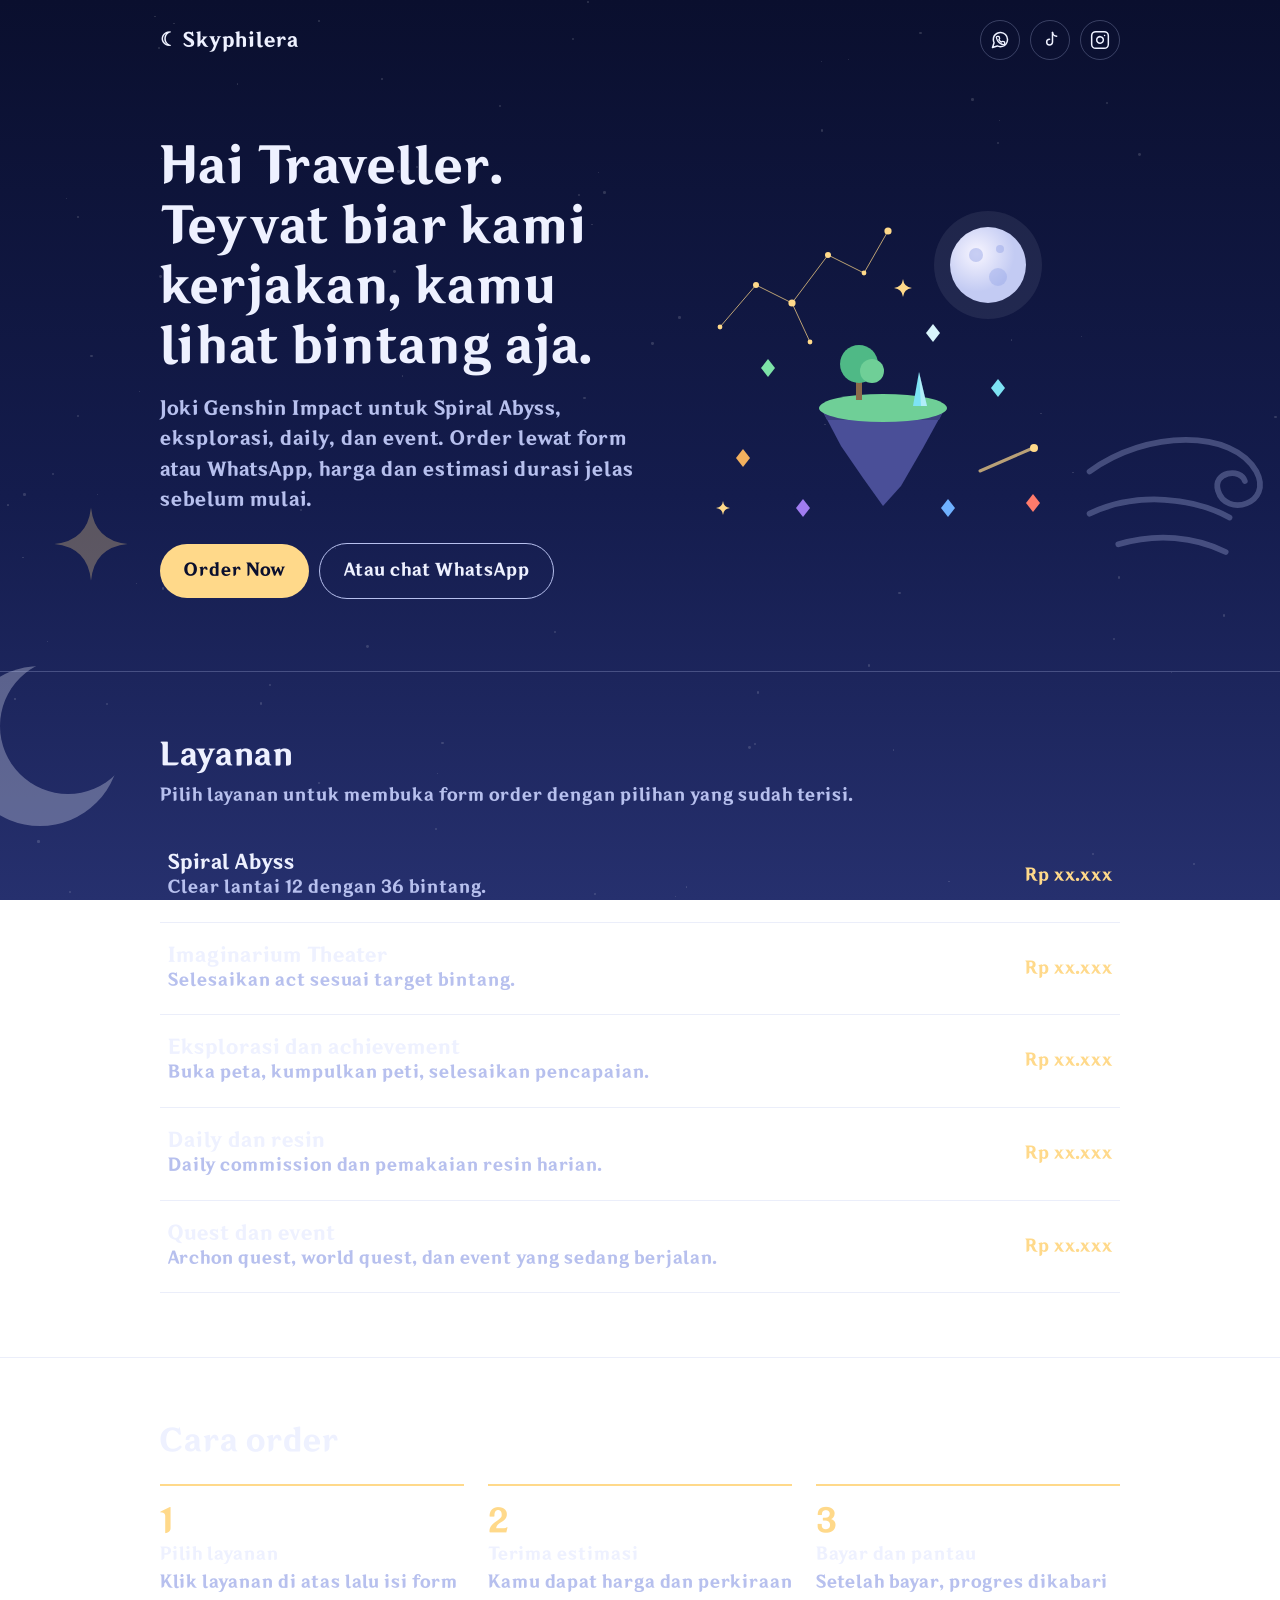
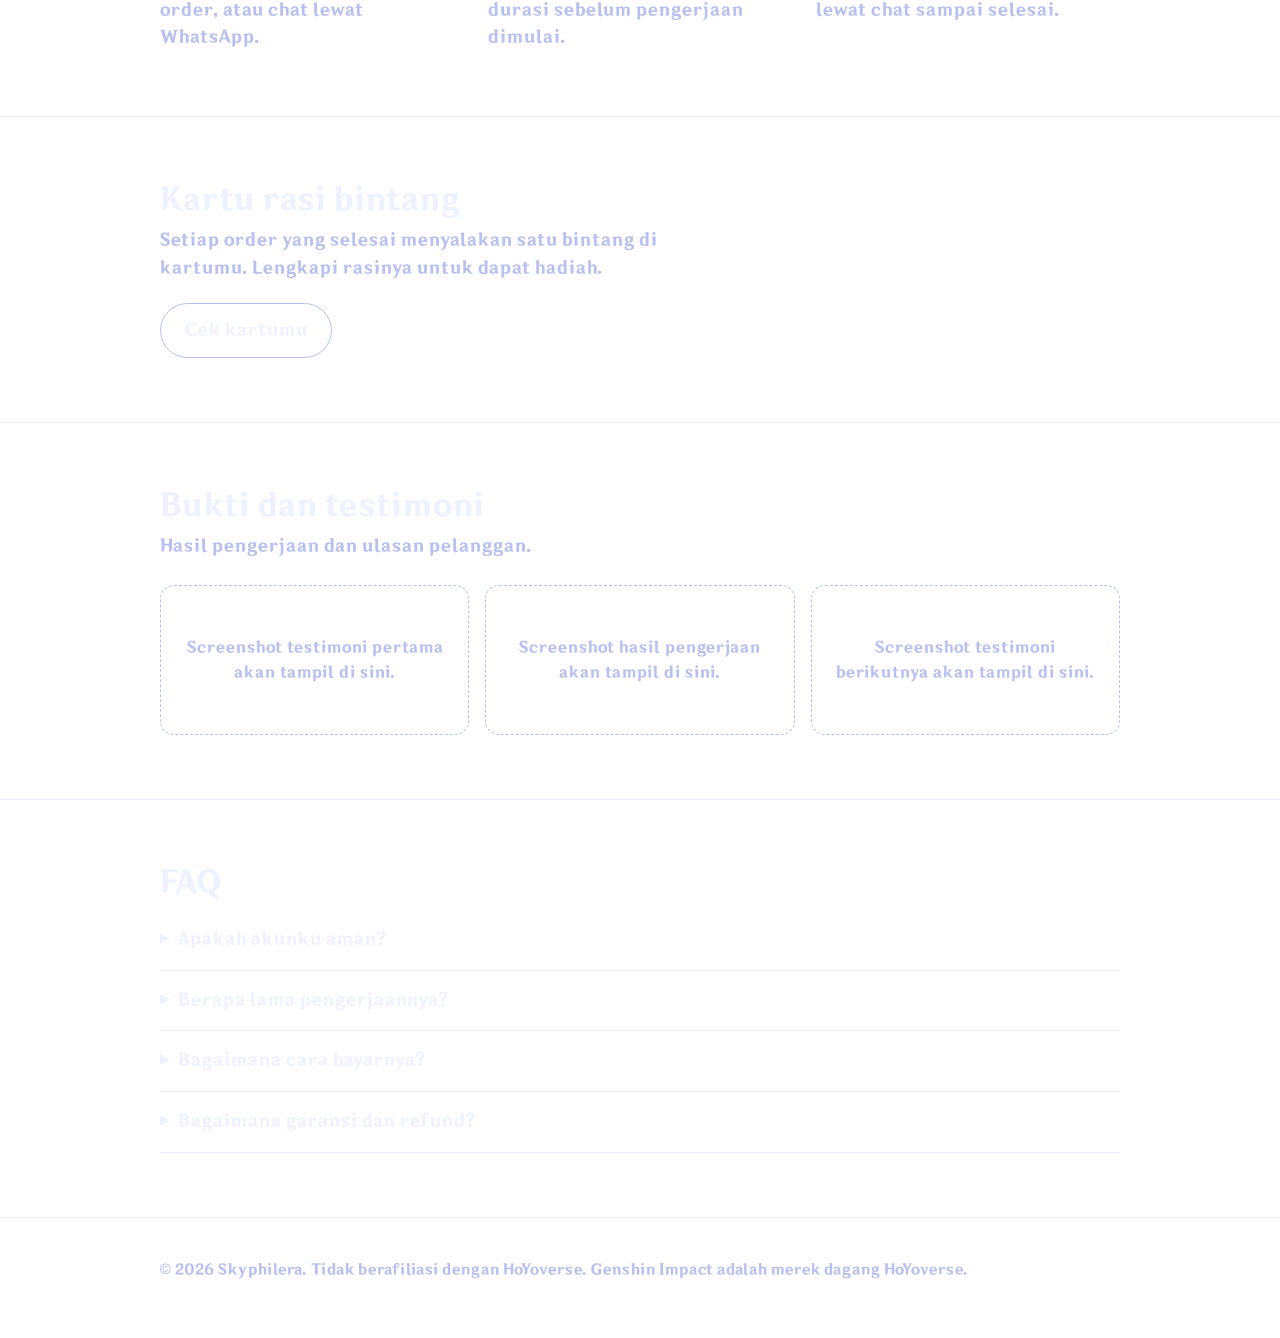
<file: index.html>
<!DOCTYPE html>
<html lang="id">
<head>
<meta charset="UTF-8">
<meta name="viewport" content="width=device-width, initial-scale=1.0">
<title>Skyphilera</title>
<meta name="description" content="Joki Genshin Impact: Spiral Abyss, eksplorasi, daily, dan event. Order lewat WhatsApp.">
<link rel="preconnect" href="https://fonts.googleapis.com">
<link rel="preconnect" href="https://fonts.gstatic.com" crossorigin>
<link href="https://fonts.googleapis.com/css2?family=Cinzel:wght@500;700&family=Quattrocento+Sans:wght@400;700&display=swap" rel="stylesheet">
<link rel="stylesheet" href="style.css">
</head>
<body>
<div id="stars" aria-hidden="true"></div>

<header>
  <div class="wrap">
    <a class="brand" href="#">☾ Skyphilera</a>
    <div id="social" class="social"></div>
  </div>
</header>

<main>
  <div class="wrap hero">
    <div>
      <h1>Hai Traveller. Teyvat biar kami kerjakan, kamu lihat bintang aja.</h1>
      <p class="lead">Joki Genshin Impact untuk Spiral Abyss, eksplorasi, daily, dan event. Order lewat form atau WhatsApp, harga dan estimasi durasi jelas sebelum mulai.</p>
      <a class="btn" href="order.html">Order Now</a><a class="btn ghost wa" href="#">Atau chat WhatsApp</a>
    </div>
    <div class="sky" aria-hidden="true">
      <svg viewBox="0 0 360 320">
        <defs><radialGradient id="mg" cx=".35" cy=".35"><stop offset="0" stop-color="#f7f5ff"/><stop offset="1" stop-color="#c3cbf3"/></radialGradient></defs>
        <g transform="translate(10 10) scale(.6)">
          <line x1="20" y1="190" x2="80" y2="120"/><line x1="80" y1="120" x2="140" y2="150"/>
          <line x1="140" y1="150" x2="200" y2="70"/><line x1="200" y1="70" x2="260" y2="100"/>
          <line x1="260" y1="100" x2="300" y2="30"/><line x1="140" y1="150" x2="170" y2="215"/>
          <circle class="st" cx="20" cy="190" r="4"/><circle class="st" cx="80" cy="120" r="5"/><circle class="st" cx="140" cy="150" r="6"/>
          <circle class="st" cx="200" cy="70" r="5"/><circle class="st" cx="260" cy="100" r="4"/><circle class="st" cx="300" cy="30" r="6"/><circle class="st" cx="170" cy="215" r="4"/>
        </g>
        <circle cx="290" cy="62" r="54" fill="#eef1ff" opacity=".08"/>
        <circle cx="290" cy="62" r="38" fill="url(#mg)"/>
        <circle cx="278" cy="52" r="7" fill="#9aa8e8" opacity=".5"/><circle cx="300" cy="74" r="9" fill="#9aa8e8" opacity=".45"/><circle cx="302" cy="46" r="4" fill="#9aa8e8" opacity=".5"/>
        <path d="M335 245L282 268" stroke="#ffd98a" stroke-width="3" stroke-linecap="round" opacity=".7"/><circle cx="336" cy="245" r="4" fill="#ffd98a"/>
        <g class="sat"><path transform="translate(70 165)" d="M0-9L7 0 0 9-7 0Z" fill="#7de3a8"/><path transform="translate(300 185)" d="M0-9L7 0 0 9-7 0Z" fill="#7de3f4"/><path transform="translate(45 255)" d="M0-9L7 0 0 9-7 0Z" fill="#f2b05e"/><path transform="translate(105 305)" d="M0-9L7 0 0 9-7 0Z" fill="#a07cf0"/><path transform="translate(250 305)" d="M0-9L7 0 0 9-7 0Z" fill="#6fb1ff"/><path transform="translate(335 300)" d="M0-9L7 0 0 9-7 0Z" fill="#ff7b6b"/><path transform="translate(235 130)" d="M0-9L7 0 0 9-7 0Z" fill="#d8f4fb"/></g>
        <g transform="translate(185 205)"><g class="astro">
          <path d="M-62 0H62L40 40 18 78 0 98-20 70-42 38Z" fill="#4a4f98"/>
          <path d="M-62 0H62L56 12H-56Z" fill="#3c4180"/>
          <ellipse cx="0" cy="0" rx="64" ry="14" fill="#6fcf97"/>
          <rect x="-27" y="-34" width="6" height="26" fill="#8b6b4a"/>
          <circle cx="-24" cy="-44" r="19" fill="#4fb986"/><circle cx="-11" cy="-37" r="12" fill="#6fcf97"/>
          <path d="M30-2 36-36 44-2Z" fill="#7de3f4"/><path d="M36-36 44-2H38Z" fill="#fff" opacity=".4"/>
        </g></g>
        <g fill="#ffd98a"><path transform="translate(205 85) scale(.9)" d="M0-10Q1-1 10 0Q1 1 0 10Q-1 1-10 0Q-1-1 0-10Z"/><path transform="translate(25 305) scale(.7)" d="M0-10Q1-1 10 0Q1 1 0 10Q-1 1-10 0Q-1-1 0-10Z"/></g>
      </svg>
    </div>
  </div>

  <section class="block" id="layanan">
    <div class="wrap">
      <h2>Layanan</h2>
      <p class="muted">Pilih layanan untuk membuka form order dengan pilihan yang sudah terisi.</p>
      <!-- GANTI harga "Rp xx.xxx" sesuai pricelist-mu -->
      <div style="margin-top:20px">
        <a class="row" href="order.html?svc=Spiral%20Abyss"><span><span class="svc-name">Spiral Abyss</span><span class="muted">Clear lantai 12 dengan 36 bintang.</span></span><span class="price">Rp xx.xxx</span></a>
        <a class="row" href="order.html?svc=Imaginarium%20Theater"><span><span class="svc-name">Imaginarium Theater</span><span class="muted">Selesaikan act sesuai target bintang.</span></span><span class="price">Rp xx.xxx</span></a>
        <a class="row" href="order.html?svc=Eksplorasi%20dan%20achievement"><span><span class="svc-name">Eksplorasi dan achievement</span><span class="muted">Buka peta, kumpulkan peti, selesaikan pencapaian.</span></span><span class="price">Rp xx.xxx</span></a>
        <a class="row" href="order.html?svc=Daily%20dan%20resin"><span><span class="svc-name">Daily dan resin</span><span class="muted">Daily commission dan pemakaian resin harian.</span></span><span class="price">Rp xx.xxx</span></a>
        <a class="row" href="order.html?svc=Quest%20dan%20event"><span><span class="svc-name">Quest dan event</span><span class="muted">Archon quest, world quest, dan event yang sedang berjalan.</span></span><span class="price">Rp xx.xxx</span></a>
      </div>
    </div>
  </section>

  <section class="block" id="cara">
    <div class="wrap">
      <h2>Cara order</h2>
      <ol class="steps">
        <li><strong>Pilih layanan</strong><br><span class="muted">Klik layanan di atas lalu isi form order, atau chat lewat WhatsApp.</span></li>
        <li><strong>Terima estimasi</strong><br><span class="muted">Kamu dapat harga dan perkiraan durasi sebelum pengerjaan dimulai.</span></li>
        <li><strong>Bayar dan pantau</strong><br><span class="muted">Setelah bayar, progres dikabari lewat chat sampai selesai.</span></li>
      </ol>
    </div>
  </section>

  <section class="block" id="kartu">
    <div class="wrap">
      <h2>Kartu rasi bintang</h2>
      <p class="muted" style="max-width:34rem;margin-bottom:20px">Setiap order yang selesai menyalakan satu bintang di kartumu. Lengkapi rasinya untuk dapat hadiah.</p>
      <a class="btn ghost" href="kartu.html">Cek kartumu</a>
    </div>
  </section>

  <section class="block" id="testimoni">
    <div class="wrap">
      <h2>Bukti dan testimoni</h2>
      <p class="muted">Hasil pengerjaan dan ulasan pelanggan.</p>
      <!-- GANTI kotak di bawah dengan <img src="nama-file.jpg" alt="..."> saat screenshot sudah ada -->
      <div class="proof">
        <div>Screenshot testimoni pertama akan tampil di sini.</div>
        <div>Screenshot hasil pengerjaan akan tampil di sini.</div>
        <div>Screenshot testimoni berikutnya akan tampil di sini.</div>
      </div>
    </div>
  </section>

  <section class="block" id="faq">
    <div class="wrap">
      <h2>FAQ</h2>
      <details><summary>Apakah akunku aman?</summary><p>Joki dengan login akun melanggar aturan HoYoverse, jadi selalu ada risiko sanksi pada akun. Risiko itu tidak bisa dijamin nol. Pertimbangkan dulu sebelum order, dan tanyakan detailnya lewat chat.</p></details>
      <details><summary>Berapa lama pengerjaannya?</summary><p>Tergantung layanan dan kondisi akunmu. Estimasi durasi diberikan sebelum pengerjaan dimulai.</p></details>
      <details><summary>Bagaimana cara bayarnya?</summary><p>Metode pembayaran diinfokan lewat WhatsApp setelah kamu menyetujui harga.</p></details>
      <details><summary>Bagaimana garansi dan refund?</summary><p>Kebijakan garansi dan refund dijelaskan sebelum kamu bayar.</p></details>
    </div>
  </section>
</main>

<footer>
  <div class="wrap">
    <p>© 2026 Skyphilera. Tidak berafiliasi dengan HoYoverse. Genshin Impact adalah merek dagang HoYoverse.</p>
  </div>
</footer>

<script src="config.js"></script>
<script src="site.js"></script>
</body>
</html>
</file>
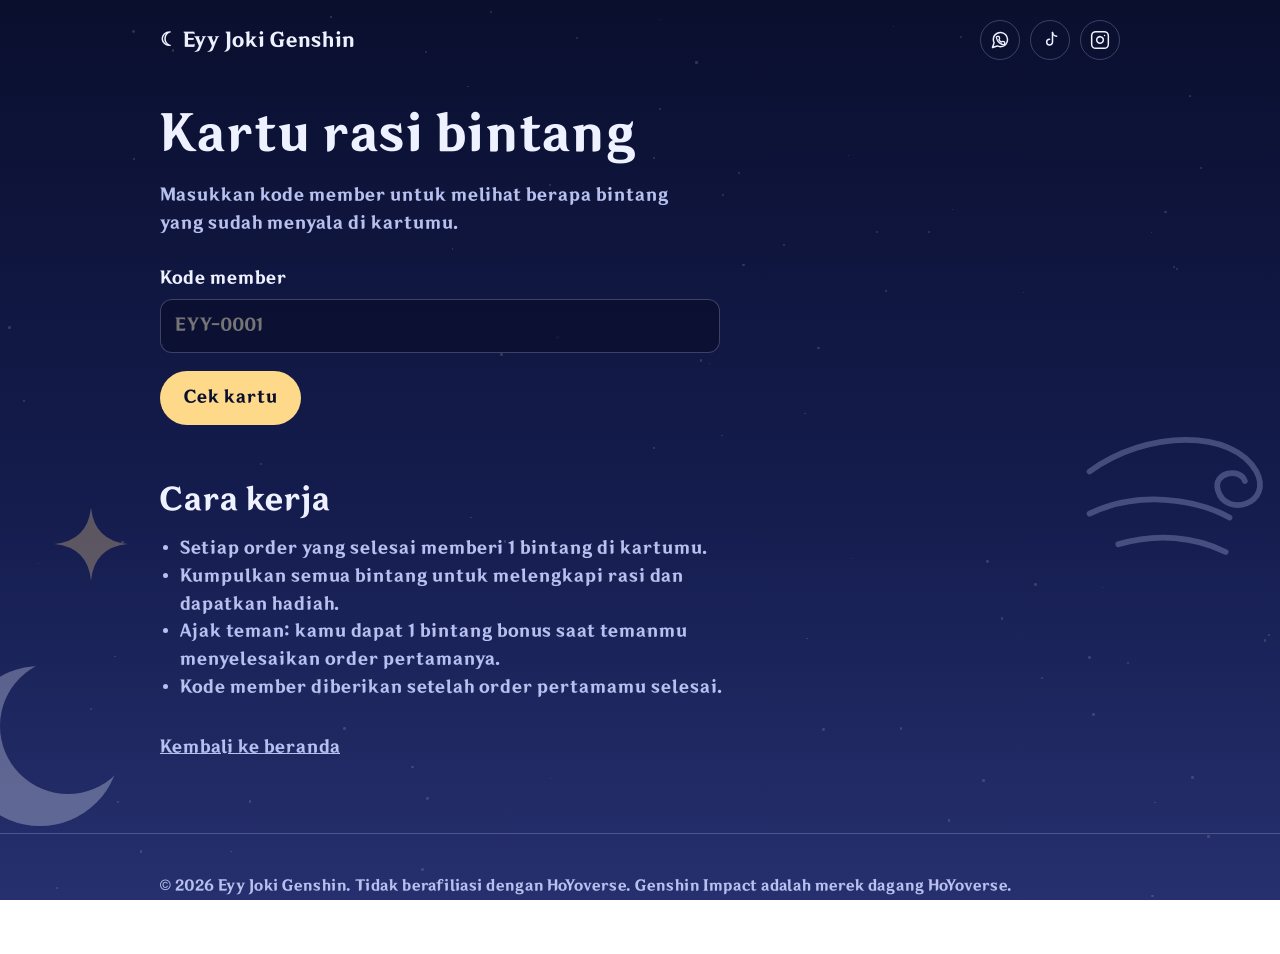
<file: kartu.html>
<!DOCTYPE html>
<html lang="id">
<head>
<meta charset="UTF-8">
<meta name="viewport" content="width=device-width, initial-scale=1.0">
<title>Kartu Rasi Bintang - Eyy Joki Genshin</title>
<meta name="description" content="Cek kartu rasi bintang dan hadiah loyalitasmu di Eyy Joki Genshin.">
<link rel="preconnect" href="https://fonts.googleapis.com">
<link rel="preconnect" href="https://fonts.gstatic.com" crossorigin>
<link href="https://fonts.googleapis.com/css2?family=Cinzel:wght@500;700&family=Quattrocento+Sans:wght@400;700" rel="stylesheet">
<link rel="stylesheet" href="style.css">
<style>
.lookup .btn{justify-self:start}
.cardbox{margin-top:24px;max-width:560px;padding:22px;border:1px solid #4a56a8;border-radius:20px;background:radial-gradient(circle at 90% 0%,rgba(124,92,214,.35),transparent 55%),linear-gradient(160deg,#1b2559,#12194a);box-shadow:0 12px 40px rgba(5,8,30,.5)}
.cardbox .ch{display:flex;justify-content:space-between;align-items:center;gap:12px}
.cardbox .ch h2{margin:0}
.code{padding:4px 12px;border:1px solid rgba(255,217,138,.5);border-radius:999px;color:#ffd98a;font-weight:700;letter-spacing:.04em;font-size:.95rem}
.cardbox svg{display:block;width:100%;height:auto;margin:14px 0 8px}
.cl.on{stroke-dasharray:140;stroke-dashoffset:140;animation:draw 1s ease forwards}
@keyframes draw{to{stroke-dashoffset:0}}
.cs{transform-box:fill-box;transform-origin:center;animation:pop .6s ease both}
@keyframes pop{from{opacity:0;transform:scale(.2)}to{opacity:1;transform:scale(1)}}
.status-text{margin:0;font-weight:700;font-size:1.1rem}
.rew{list-style:none;padding:0;margin:16px 0 0}
.rew li{display:flex;justify-content:space-between;align-items:center;gap:12px;padding:12px 0;border-top:1px solid rgba(183,192,238,.25);color:#b7c0ee}
.rew li.got{color:#eef1ff}
.tag{padding:3px 12px;border:1px solid #7f8cc9;border-radius:999px;font-size:.85rem;white-space:nowrap}
.rew li.got .tag{background:#ffd98a;border-color:#ffd98a;color:#0a0f2e}
.rules{max-width:36rem;color:#b7c0ee;padding-left:20px}
@media(prefers-reduced-motion:reduce){.cl.on{animation:none;stroke-dashoffset:0}.cs{animation:none}}
</style>
</head>
<body>
<div id="stars" aria-hidden="true"></div>

<header>
  <div class="wrap">
    <a class="brand" href="index.html">☾ Eyy Joki Genshin</a>
    <div id="social" class="social"></div>
  </div>
</header>

<main class="wrap" style="padding:24px 0 72px">
  <h1>Kartu rasi bintang</h1>
  <p class="muted" style="max-width:34rem">Masukkan kode member untuk melihat berapa bintang yang sudah menyala di kartumu.</p>

  <form id="cardForm" class="lookup">
    <label>Kode member
      <input id="code" type="text" placeholder="EYY-0001" autocomplete="off" required>
    </label>
    <button class="btn" type="submit">Cek kartu</button>
  </form>
  <p id="msg" class="note" role="status" aria-live="polite" style="margin-top:14px"></p>

  <div id="card" class="cardbox" hidden></div>

  <section style="margin-top:56px">
    <h2>Cara kerja</h2>
    <ul id="rules" class="rules"></ul>
  </section>

  <p style="margin-top:32px"><a class="muted" href="index.html">Kembali ke beranda</a></p>
</main>

<footer>
  <div class="wrap">
    <p>© 2026 Eyy Joki Genshin. Tidak berafiliasi dengan HoYoverse. Genshin Impact adalah merek dagang HoYoverse.</p>
  </div>
</footer>

<script src="config.js"></script>
<script src="site.js"></script>
<script>
var DATA = null;
var msg = document.getElementById("msg");
var box = document.getElementById("card");
var input = document.getElementById("code");

function esc(t) {
  return String(t).replace(/[&<>"]/g, function (c) {
    return { "&": "&amp;", "<": "&lt;", ">": "&gt;", '"': "&quot;" }[c];
  });
}

function points(n) {
  var a = [];
  for (var i = 0; i < n; i++) a.push([30 + i * (300 / (n - 1)), 115 + 48 * Math.sin(i * 1.7)]);
  return a;
}

function show(raw) {
  var code = raw.trim().toUpperCase();
  var m = DATA.members[code];
  if (!m) {
    box.hidden = true;
    msg.innerHTML = 'Kode tidak ditemukan. Cek penulisannya, atau <a href="' +
      waLink("Halo Eyy, kode member saya tidak ketemu: " + code) +
      '" target="_blank" rel="noopener">tanya lewat WhatsApp</a>.';
    return;
  }
  msg.textContent = "";
  var total = DATA.total || 8;
  var n = Math.max(0, Math.min(m.stamps || 0, total));
  var p = points(total);
  var rewardAt = {};
  (DATA.rewards || []).forEach(function (r) { rewardAt[r.at - 1] = true; });
  var svg = '<svg viewBox="0 0 360 220" role="img" aria-label="' + n + ' dari ' + total + ' bintang menyala"><defs><radialGradient id="glow"><stop offset="0" stop-color="#ffd98a" stop-opacity=".6"/><stop offset="1" stop-color="#ffd98a" stop-opacity="0"/></radialGradient></defs>';
  for (var i = 0; i < total - 1; i++) {
    var lit = n > i + 1;
    svg += '<line class="cl' + (lit ? " on" : "") + '" style="animation-delay:' + (i * 0.35) + 's" x1="' + p[i][0] + '" y1="' + p[i][1] + '" x2="' + p[i + 1][0] + '" y2="' + p[i + 1][1] + '" stroke="' + (lit ? "#ffd98a" : "#7f8cc9") + '" stroke-width="' + (lit ? 2 : 1.5) + '" stroke-opacity="' + (lit ? 0.9 : 0.4) + '" stroke-linecap="round"' + (lit ? "" : ' stroke-dasharray="3 5"') + "/>";
  }
  for (var j = 0; j < total; j++) {
    var on = n > j, x = p[j][0], y = p[j][1];
    if (rewardAt[j]) svg += '<circle cx="' + x + '" cy="' + y + '" r="13" fill="none" stroke="' + (on ? "#ffd98a" : "#7f8cc9") + '" stroke-opacity="' + (on ? 0.8 : 0.45) + '"' + (on ? "" : ' stroke-dasharray="2 4"') + "/>";
    if (on) svg += '<g class="cs" style="animation-delay:' + (j * 0.3) + 's"><circle cx="' + x + '" cy="' + y + '" r="20" fill="url(#glow)"/><circle cx="' + x + '" cy="' + y + '" r="7.5" fill="#ffd98a"/><circle cx="' + x + '" cy="' + y + '" r="3" fill="#fff8e0"/></g>';
    else svg += '<circle cx="' + x + '" cy="' + y + '" r="5.5" fill="#1b2559" stroke="#7f8cc9" stroke-width="1.5"/>';
  }
  svg += "</svg>";
  var left = total - n;
  var status = left <= 0 ? "Rasi lengkap! Kamu berhak atas hadiah akhir." : n + " dari " + total + " bintang menyala. " + left + " order lagi untuk melengkapi rasi.";
  var rew = (DATA.rewards || []).map(function (r) {
    var got = n >= r.at;
    return '<li class="' + (got ? "got" : "") + '"><span>' + esc(r.text) + '</span><b class="tag">' + (got ? "Tercapai" : "Butuh " + (r.at - n) + " bintang lagi") + "</b></li>";
  }).join("");
  box.innerHTML = '<div class="ch"><h2>Kartu kamu</h2><span class="code">' + esc(code) + "</span></div>" + svg +
    '<p class="status-text">' + status + '</p><ul class="rew">' + rew + "</ul>";
  box.hidden = false;
}

fetch("members.json", { cache: "no-store" })
  .then(function (r) { if (!r.ok) throw new Error(); return r.json(); })
  .then(function (d) {
    DATA = d;
    document.getElementById("rules").innerHTML = (d.rules || []).map(function (t) { return "<li>" + esc(t) + "</li>"; }).join("");
    var pre = new URLSearchParams(location.search).get("kode");
    if (pre) { input.value = pre; show(pre); }
  })
  .catch(function () {
    msg.textContent = "Data kartu belum bisa dimuat. Coba lagi nanti.";
  });

document.getElementById("cardForm").addEventListener("submit", function (e) {
  e.preventDefault();
  if (DATA) show(input.value);
});
</script>
</body>
</html>
</file>
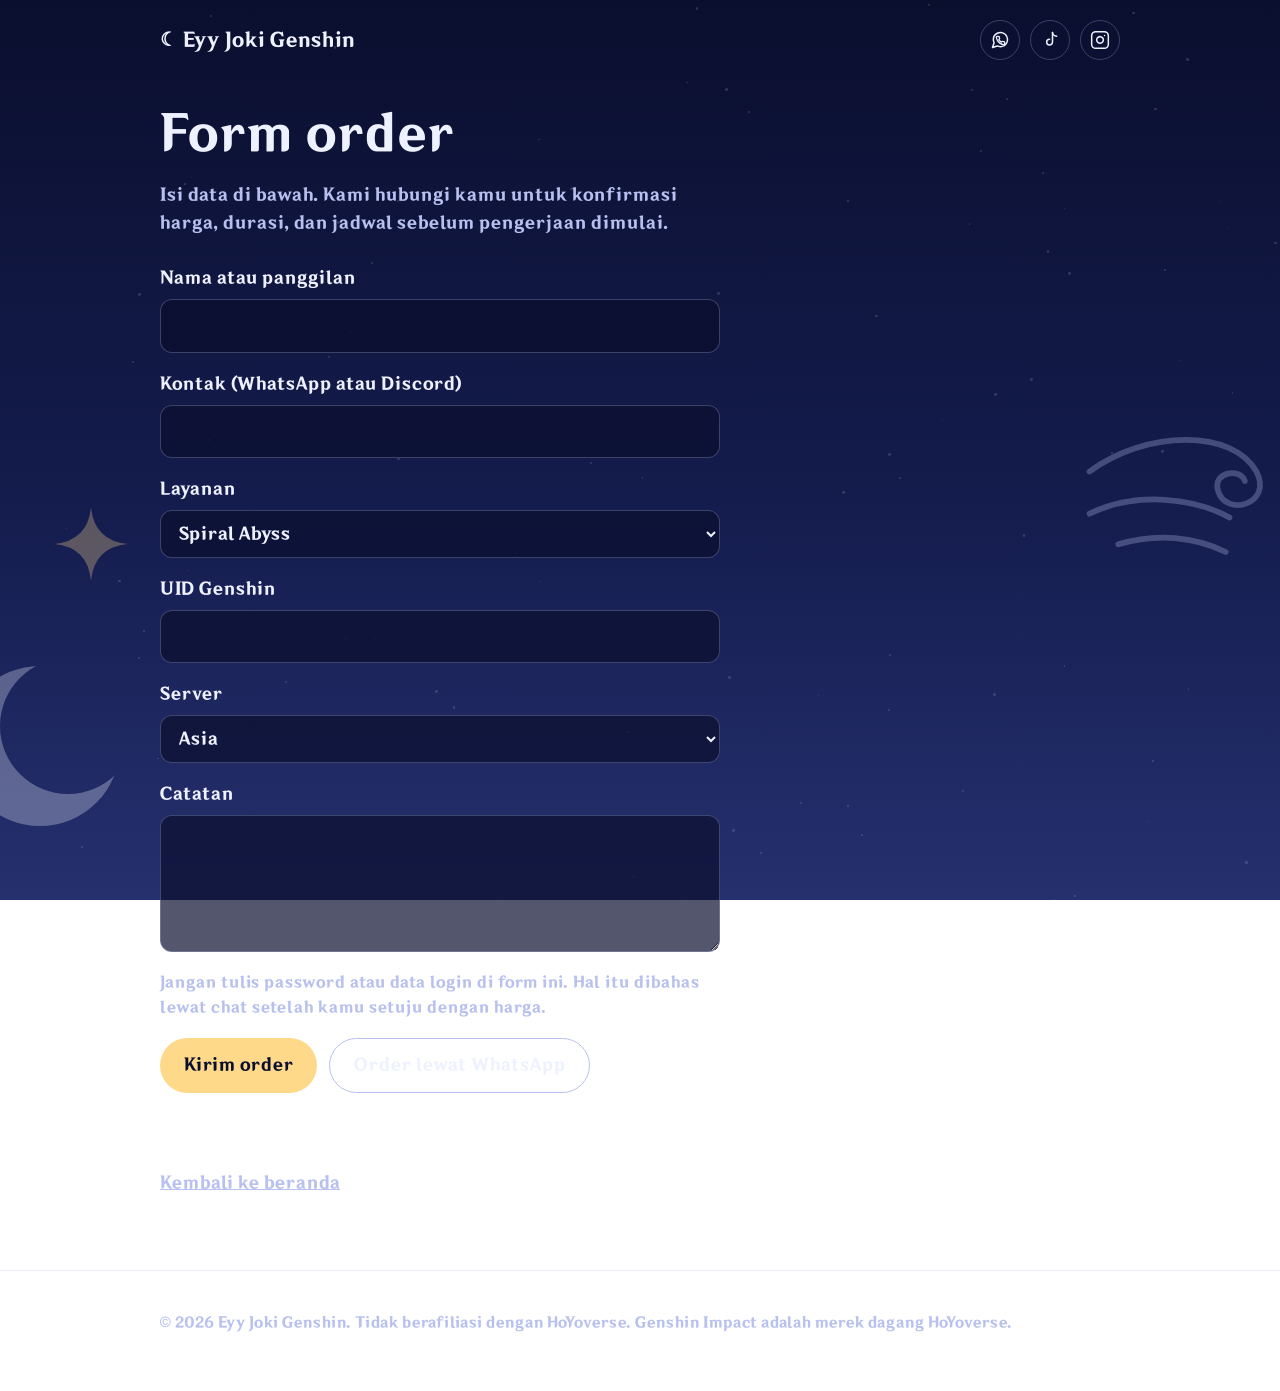
<file: order.html>
<!DOCTYPE html>
<html lang="id">
<head>
<meta charset="UTF-8">
<meta name="viewport" content="width=device-width, initial-scale=1.0">
<title>Form Order - Eyy Joki Genshin</title>
<meta name="description" content="Isi form untuk order joki Genshin Impact, atau lanjutkan lewat WhatsApp.">
<link rel="preconnect" href="https://fonts.googleapis.com">
<link rel="preconnect" href="https://fonts.gstatic.com" crossorigin>
<link href="https://fonts.googleapis.com/css2?family=Cinzel:wght@500;700&family=Quattrocento+Sans:wght@400;700&display=swap" rel="stylesheet">
<link rel="stylesheet" href="style.css">
</head>
<body>
<div id="stars" aria-hidden="true"></div>

<header>
  <div class="wrap">
    <a class="brand" href="index.html">☾ Eyy Joki Genshin</a>
    <div id="social" class="social"></div>
  </div>
</header>

<main class="wrap order" style="padding-bottom:72px">
  <h1>Form order</h1>
  <p class="muted" style="max-width:34rem">Isi data di bawah. Kami hubungi kamu untuk konfirmasi harga, durasi, dan jadwal sebelum pengerjaan dimulai.</p>

  <form id="orderForm">
    <label>Nama atau panggilan
      <input name="nama" type="text" required autocomplete="name">
    </label>
    <label>Kontak (WhatsApp atau Discord)
      <input name="kontak" type="text" required>
    </label>
    <label>Layanan
      <select name="layanan" required>
        <option>Spiral Abyss</option>
        <option>Imaginarium Theater</option>
        <option>Eksplorasi dan achievement</option>
        <option>Daily dan resin</option>
        <option>Quest dan event</option>
        <option>Lainnya</option>
      </select>
    </label>
    <label>UID Genshin
      <input name="uid" type="text" inputmode="numeric">
    </label>
    <label>Server
      <select name="server">
        <option>Asia</option>
        <option>Europe</option>
        <option>America</option>
        <option>TW, HK, MO</option>
      </select>
    </label>
    <label>Catatan
      <textarea name="catatan" rows="4"></textarea>
    </label>
    <input type="text" name="_gotcha" tabindex="-1" autocomplete="off" style="display:none">
    <p class="note">Jangan tulis password atau data login di form ini. Hal itu dibahas lewat chat setelah kamu setuju dengan harga.</p>
    <div class="actions">
      <button class="btn" type="submit">Kirim order</button>
      <button class="btn ghost" type="button" id="waBtn">Order lewat WhatsApp</button>
    </div>
    <p id="status" role="status" aria-live="polite"></p>
  </form>

  <p style="margin-top:32px"><a class="muted" href="index.html">Kembali ke beranda</a></p>
</main>

<footer>
  <div class="wrap">
    <p>© 2026 Eyy Joki Genshin. Tidak berafiliasi dengan HoYoverse. Genshin Impact adalah merek dagang HoYoverse.</p>
  </div>
</footer>

<script src="config.js"></script>
<script src="site.js"></script>
</body>
</html>
</file>
<file: style.css>
@font-face{font-family:"GI";src:url("GI.ttf") format("truetype");font-weight:100 900;font-display:swap}
:root{--night:#0a0f2e;--dusk:#1b2559;--mist:#b7c0ee;--moon:#eef1ff;--star:#ffd98a;--nebula:#7c5cd6;--line:rgba(183,192,238,.28)}
*{box-sizing:border-box}
html{scroll-behavior:smooth}
body{margin:0;color:var(--moon);font:400 1.05rem/1.65 "GI","Quattrocento Sans",system-ui,sans-serif;background:linear-gradient(180deg,#0a0f2e 0%,#141c4d 55%,#26306e 100%) fixed;min-height:100vh}
#stars{position:fixed;inset:0;pointer-events:none;z-index:0}
#stars i{position:absolute;border-radius:50%;background:#fff;opacity:.15;animation:tw 4s ease-in-out infinite}
@keyframes tw{50%{opacity:.9}}
main,header,footer{position:relative;z-index:1}
.wrap{width:min(960px,100% - 40px);margin:0 auto}
h1,h2,.brand,.svc-name{font-family:"GI","Cinzel",Georgia,serif;font-weight:700;line-height:1.25}
h1{font-size:clamp(1.9rem,5vw,3rem);margin:0 0 18px}
h2{font-size:clamp(1.4rem,3.4vw,1.9rem);margin:0 0 8px}
p{margin:0}
.muted{color:var(--mist)}
.btn{display:inline-block;background:var(--star);color:var(--night);font-weight:700;text-decoration:none;padding:13px 24px;border-radius:999px}
.btn:hover{background:#fff}
a:focus-visible,summary:focus-visible{outline:3px solid var(--star);outline-offset:3px}
header .wrap{display:flex;justify-content:space-between;align-items:center;padding:20px 0}
.brand{font-size:1.2rem;color:var(--moon);text-decoration:none}
.btn.small{padding:9px 18px;font-size:.95rem}
.hero{display:grid;grid-template-columns:1.2fr 1fr;gap:32px;align-items:center;padding:56px 0 72px}
.hero p.lead{max-width:34rem;margin-bottom:28px;color:var(--mist);font-size:1.15rem}
.sky svg{width:100%;height:auto;max-width:360px;justify-self:center}
.sky line{stroke:var(--star);stroke-width:1.5;stroke-dasharray:140;stroke-dashoffset:140;animation:draw 2.4s ease forwards;opacity:.8}
.sky line:nth-of-type(2){animation-delay:.5s}.sky line:nth-of-type(3){animation-delay:1s}
.sky line:nth-of-type(4){animation-delay:1.5s}.sky line:nth-of-type(5){animation-delay:2s}
.sky line:nth-of-type(6){animation-delay:2.4s}
@keyframes draw{to{stroke-dashoffset:0}}
.sky .st{fill:var(--star)}
section.block{padding:64px 0;border-top:1px solid var(--line)}
.row{display:flex;justify-content:space-between;align-items:center;gap:16px;padding:20px 8px;border-bottom:1px solid var(--line);text-decoration:none;color:inherit}
.row:hover{background:rgba(124,92,214,.18)}
.svc-name{font-size:1.2rem;display:block}
.price{white-space:nowrap;font-weight:700;color:var(--star)}
.steps{list-style:none;padding:0;margin:24px 0 0;display:grid;grid-template-columns:repeat(3,1fr);gap:24px;counter-reset:s}
.steps li{counter-increment:s;padding-top:16px;border-top:2px solid var(--star)}
.steps li::before{content:counter(s);display:block;font:700 2rem "GI","Cinzel",Georgia,serif;color:var(--star)}
.proof{display:grid;grid-template-columns:repeat(3,1fr);gap:16px;margin-top:24px}
.proof div{min-height:150px;display:flex;align-items:center;justify-content:center;text-align:center;padding:16px;border:1px dashed var(--mist);border-radius:14px;color:var(--mist);font-size:.95rem}
details{border-bottom:1px solid var(--line);padding:16px 0}
summary{cursor:pointer;font-weight:700}
details p{margin-top:10px;color:var(--mist);max-width:40rem}
footer{padding:40px 0 56px;border-top:1px solid var(--line);color:var(--mist);font-size:.9rem}
@media(max-width:720px){.hero{grid-template-columns:1fr;padding-top:32px}.sky{order:-1}.sky svg{max-width:240px}.steps,.proof{grid-template-columns:1fr}.row{align-items:flex-start;flex-direction:column;gap:6px}}
@media(prefers-reduced-motion:reduce){#stars i{animation:none;opacity:.6}.sky line{animation:none;stroke-dashoffset:0}html{scroll-behavior:auto}}

.social{display:flex;gap:10px}
.icon-btn{width:40px;height:40px;display:grid;place-items:center;border:1px solid var(--line);border-radius:50%;color:var(--moon);transition:background .2s,color .2s}
.icon-btn:hover{background:var(--star);color:var(--night)}
.icon-btn svg{width:20px;height:20px;fill:none;stroke:currentColor;stroke-width:1.8;stroke-linecap:round;stroke-linejoin:round}
.btn.ghost{background:transparent;color:var(--moon);border:1px solid var(--mist)}
.btn.ghost:hover{background:rgba(238,241,255,.14)}
.hero .btn+.btn{margin-left:10px}
.astro,.sat{animation:float 7s ease-in-out infinite}
.sat{animation-duration:10s;animation-direction:reverse}
@keyframes float{50%{transform:translateY(-9px)}}
.deco{position:fixed;inset:0;z-index:0;pointer-events:none;overflow:hidden}
.deco svg{position:absolute;opacity:.3}
.deco .d-moon{width:200px;left:-60px;bottom:6%}
.deco .d-wind{width:230px;right:-30px;top:46%}
.deco .d-spark{width:80px;left:4%;top:56%}
.order h1{margin-top:24px}
form{display:grid;gap:18px;max-width:560px;margin-top:28px}
label{display:grid;gap:6px;font-weight:500}
input,select,textarea{font:inherit;color:var(--moon);color-scheme:dark;background:rgba(10,15,46,.7);border:1px solid var(--line);border-radius:12px;padding:12px 14px}
input:focus-visible,select:focus-visible,textarea:focus-visible{outline:3px solid var(--star);outline-offset:2px}
.actions{display:flex;flex-wrap:wrap;gap:12px}
button.btn{border:0;font:inherit;font-weight:700;cursor:pointer}
button.btn.ghost{border:1px solid var(--mist)}
#status{min-height:1.6em;color:var(--star)}
.note{font-size:.95rem;color:var(--mist);max-width:36rem}
@media(max-width:720px){.deco{display:none}.hero .btn+.btn{margin:12px 0 0}}
@media(prefers-reduced-motion:reduce){.astro,.sat{animation:none}}
</file>
